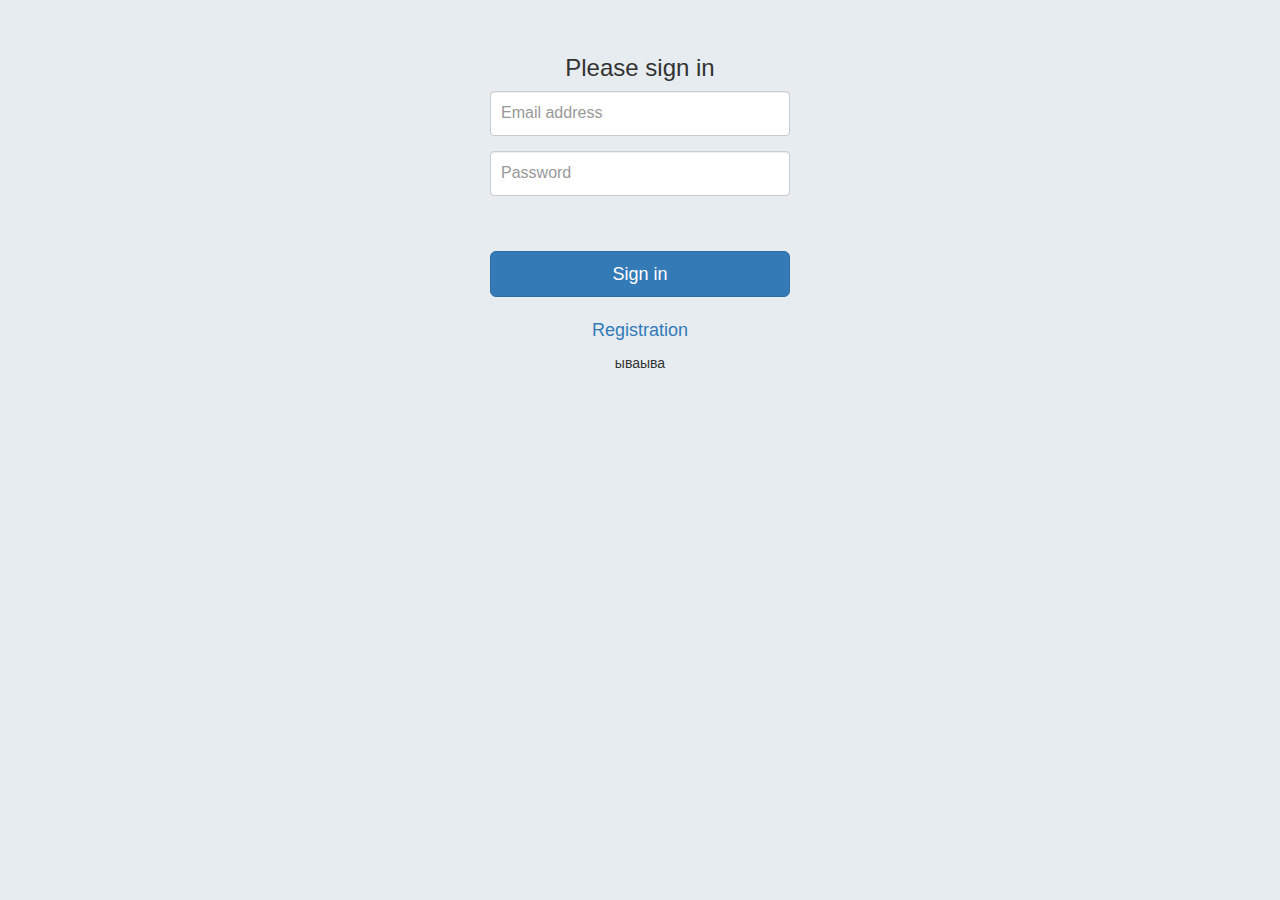
<file: src/main/webapp/WEB-INF/views/index.html>
<!DOCTYPE html>
<html xmlns:th="http://www.thymeleaf.org">
<head>
    <meta content="text/html; charset=UTF-8" http-equiv="Content-Type"/>
    <title>Twitter</title>
    <link rel="stylesheet" href="https://maxcdn.bootstrapcdn.com/bootstrap/4.0.0-alpha.6/css/bootstrap.min.css">
    <link rel="stylesheet" href="https://maxcdn.bootstrapcdn.com/bootstrap/3.3.6/css/bootstrap.min.css">
    <link rel="stylesheet" href="../../resources/static/style.css" th:href="@{/resources/static/style.css}">
    <link rel="shortcut icon" th:href="@{/resources/static/favicon.ico}"/>
</head>
<body class="text-center d-flex align-items-center">
<form class="form-signin" method="post" action="login">
    <img class="mb-4" th:src="@{/resources/icons8-twitter-48.png}"/>
    <h1 class="h3 mb-3 font-weight-normal">Please sign in</h1>
    <div class="form-group"><input type="text" class="form-control" name="email" placeholder="Email address" value=""/>
    </div>
    <div class="form-group"><input type="password" class="form-control" name="pass" placeholder="Password" value=""/>
    </div>
   <br>  <span class="error " th:text="${messages}"></span> <br>
    <button class="btn btn-lg btn-primary btn-block mb-3" type="submit">Sign in</button>
    <a class="btn btn-lg btn-block btn-link" th:href="registration">Registration</a>

    ываыва
</form>
<script src="https://ajax.googleapis.com/ajax/libs/jquery/1.12.0/jquery.min.js"></script>
<script src="https://maxcdn.bootstrapcdn.com/bootstrap/3.3.6/js/bootstrap.min.js"></script>
<script src="https://code.jquery.com/jquery-3.1.1.slim.min.js"></script>
<script src="https://maxcdn.bootstrapcdn.com/bootstrap/4.0.0-alpha.6/js/bootstrap.min.js"></script>
</body>
</html>
</file>
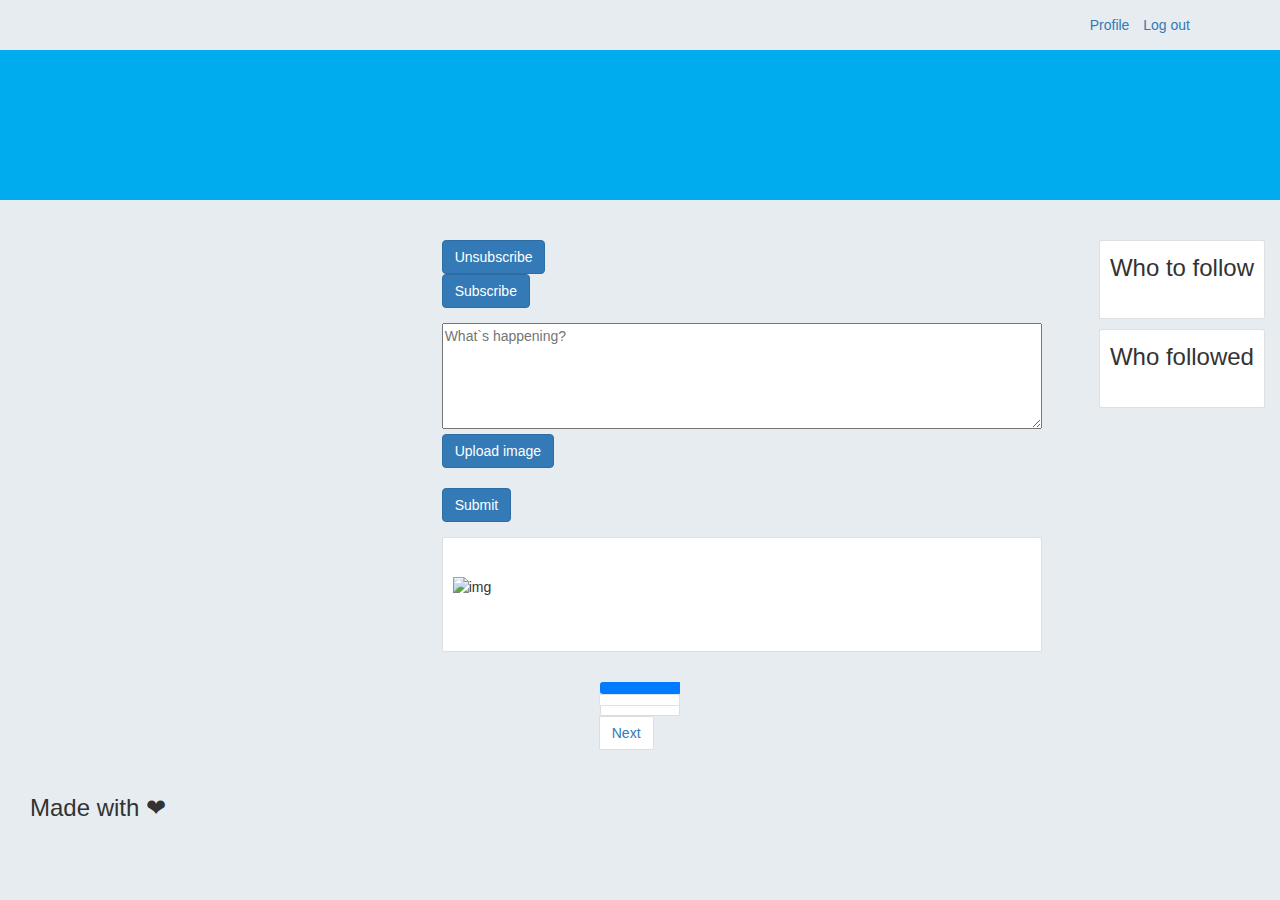
<file: src/main/webapp/WEB-INF/views/listTweets.html>
<!DOCTYPE html>
<html xmlns:th="http://www.thymeleaf.org">
<head>
    <meta content="text/html; charset=UTF-8" http-equiv="Content-Type"/>
    <title>Twitter</title>
    <link rel="stylesheet" href="https://maxcdn.bootstrapcdn.com/bootstrap/4.0.0-alpha.6/css/bootstrap.min.css">
    <link rel="stylesheet" href="https://maxcdn.bootstrapcdn.com/bootstrap/3.3.6/css/bootstrap.min.css">
    <link rel="stylesheet" href="../../resources/static/style.css" th:href="@{/resources/static/style.css}">
    <link rel="shortcut icon" th:href="@{/resources/static/favicon.ico}"/>
</head>
<body>
<div class="container d-flex align-items-center">
    <div class="header d-flex align-items-center justify-content-end">
        <a class="p-2" href='getTweets'><img class="logo" th:src="@{/resources/icons8-twitter-48.png}"></a>
        <nav class="">
            <a class="p-2" th:href='profile'>Profile </a>
            <a class="p-2" th:href='logout'>Log out</a>
        </nav>
    </div>
</div>
<div class="box blue"></div>
<br>
<br>
<section class="contentpage">
    <div class="container-fluid">
        <div class="row">
            <div class="col-md-6 col-xl-4 a1"></div>
            <div class="col-md-6 col-xl-4 a2">
                <div class="subscribe">


                    <div th:if="${userId!=initialUserId}">
                        <div class="form-group">
                            <form name="subscribe" method="post" action="subscribe">
                                <input type="hidden" name="userId" th:value="${userId}"/>
                                <input type="hidden" name="initialUserId" th:value="${initialUserId}"/>

                                <div th:if="${isSubscribed}">
                                    <input class="btn btn-primary" type="submit" value="Unsubscribe">
                                </div>
                                <div th:if="${not isSubscribed}">
                                    <input class="btn btn-primary" type="submit" value="Subscribe">
                                </div>
                            </form>
                        </div>
                    </div>


                    <div th:if="${userId==initialUserId}">
                        <div class="form-group">
                            <form name="form1" action="getTweets" method="post" enctype="multipart/form-data">
                                ​<textarea placeholder="What`s happening?" name="tweet" rows="5" cols="90"></textarea>
                                <label for="file-upload" class="custom-file-upload btn btn-primary">
                                    <i class="fa fa-cloud-upload"></i> Upload image
                                </label>
                                <input id="file-upload" type="file" name="multiPartServlet" style="display: none"/>
                                <br><span class="error"> <font size="3" color="red" th:text="${messages}"></font></span><br>
                                <input type="submit" class="btn btn-primary"
                                       onclick="stringlength(document.form1.tweet,3,280)">
                            </form>
                        </div>
                    </div>


                    <div class="card-holder">
                        <div th:each="tweet: ${tweets}">
                            <div class="card mb-3">
                                <div class="card-body p-3" style="min-height: 30px; max-height: 400px;">
                                    <div class="card-title"
                                         th:text="${tweet.getUserName()} + ' '+ ${tweet.getFormattedTime()}">
                                    </div>
                                    <div th:if="${tweet.getUserId()==initialUserId}">
                                        <div class="right"><a class="p-2"
                                                              th:href="@{'deleteTweet?tweetId=' + ${tweet.getTweetId()} + '&userId='+ ${userId}}">
                                            <img th:src="@{/resources/delete_tweet.png}"></a></div>
                                    </div>


                                    <div th:text="${tweet.getText()}"></div>
                                    <!--   Добавить перенос строки-->


                                    <div th:if="${tweet.getImage() != null}">
                                        <br>
                                        <img alt="img" class="story-small"
                                             th:src="@{'data:image/jpeg;base64,'+${tweet.getImage()}}"
                                             height="300"/>
                                    </div>


                                    <div class="right">
                                        <form action="like" method="post">
                                            <input type="hidden" name="userId" th:value="${userId}"/>
                                            <input type="hidden" name="initialUserId" th:value="${initialUserId}"/>
                                            <input type="hidden" name="currentPage" th:value="${currentPage}"/>
                                            <input type="hidden" name="tweetId" th:value="${tweet.getTweetId()}"/>
                                            <div th:if="${tweet.getNumberOfLikes()!=0}"
                                                 th:text=" ${tweet.getNumberOfLikes()}">
                                            </div>
                                            <div th:if="${tweet.isLiked()}">
                                                <button class="noborder" type="submit" name="like" value="false">
                                                    <img
                                                            th:src="@{/resources/heart_full.png}">
                                                </button>
                                            </div>
                                            <div th:if="${not tweet.isLiked()}">
                                                <button class="noborder" type="submit" name="like" value="true"><img
                                                        th:src="@{/resources/heart_empty.png}">
                                                </button>
                                            </div>
                                        </form>
                                    </div>
                                </div>
                            </div>
                        </div>
                    </div>
                </div>

                <center>
                    <nav aria-label="Navigation for twitts">
                        <ul class="pagination">
                            <li th:if="${currentPage != 1}" class="page-item"><a class="page-link"
                                                                                 th:href="@{'getTweets?currentPage=' + ${currentPage-1} + '&userId='+${userId}}">Previous</a>
                            </li>
                           <th:block th:if="${noOfPages != 0}">
                            <!--                                                ${noOfPages}-->
                            <th:block th:each="i : ${#numbers.sequence( 1, noOfPages )}">
                                <li th:if="${currentPage eq i}" class="page-item active"><a class="page-link"
                                                                                            th:text=" ${i}">
                                    <span class="sr-only">(current)</span></a>
                                </li>
                                <li th:if="${currentPage != i}" class="page-item"><a class="page-link"
                                                                                     th:href="@{'getTweets?currentPage='+${i}+'&userId='+${userId}}"
                                                                                     th:text="${i}"></a>
                                </li>
                            </th:block>
                           </th:block>
                            <li th:if="${currentPage lt noOfPages}" class="page-item"><a class="page-link"
                                                                                         th:href="@{'getTweets?currentPage='+${currentPage+1}+'&userId='+${userId}}">Next</a>
                            </li>
                        </ul>
                    </nav>
                </center>

            </div>
            <div class="col-md-6 col-xl-4 a3">
                <div class="users-block">
                    <div class="card mb-3">
                        <div class="card-body p-3">
                            <font size="5"> Who to follow</font>
                            <div th:if="${notFollowedUsers!=null}">
                                <div th:each="unFollowedUser: ${notFollowedUsers}">
                                    <div>
                                        <font size="3"> <a class="p-2"
                                                           th:href="@{'getTweets?userId=' + ${unFollowedUser.getId()}}"
                                                           th:text="${unFollowedUser.getName()}"></a>
                                        </font>
                                    </div>
                                </div>
                            </div>
                        </div>
                    </div>
                </div>
                <div class="users-block">
                    <div class="card mb-3">
                        <div class="card-body p-3">
                            <font size="5"> Who followed</font>
                            <div th:if="${followedUsers!=null}">
                                <div th:each="followedUser: ${followedUsers}">
                                    <div>
                                        <font size="3"> <a class="p-2"
                                                           th:href="@{'getTweets?userId=' + ${followedUser.getId()}}"
                                                           th:text="${followedUser.getName()}"></a>

                                        </font>
                                    </div>
                                </div>
                            </div>
                        </div>
                    </div>
                </div>
            </div>
        </div>
    </div>
</section>
<footer>
    <div class="container-fluid">
        <div class="container-fluid">
            <h3>Made with ❤</h3>
        </div>
    </div>
</footer>
<script type="text/javascript">
    function stringlength(inputtxt, minlength, maxlength) {
        var field = inputtxt.value;
        if (field.length < minlength || field.length > maxlength) {
            alert("Please input field between " + minlength + " and " + maxlength + " characters");
            return false;
        } else {
            return true;
        }
    }
</script>
<script src="https://ajax.googleapis.com/ajax/libs/jquery/1.12.0/jquery.min.js"></script>
<script src="https://maxcdn.bootstrapcdn.com/bootstrap/3.3.6/js/bootstrap.min.js"></script>
<script src="https://code.jquery.com/jquery-3.1.1.slim.min.js"></script>
<script src="https://maxcdn.bootstrapcdn.com/bootstrap/4.0.0-alpha.6/js/bootstrap.min.js"></script>
</body>
</html>
</file>
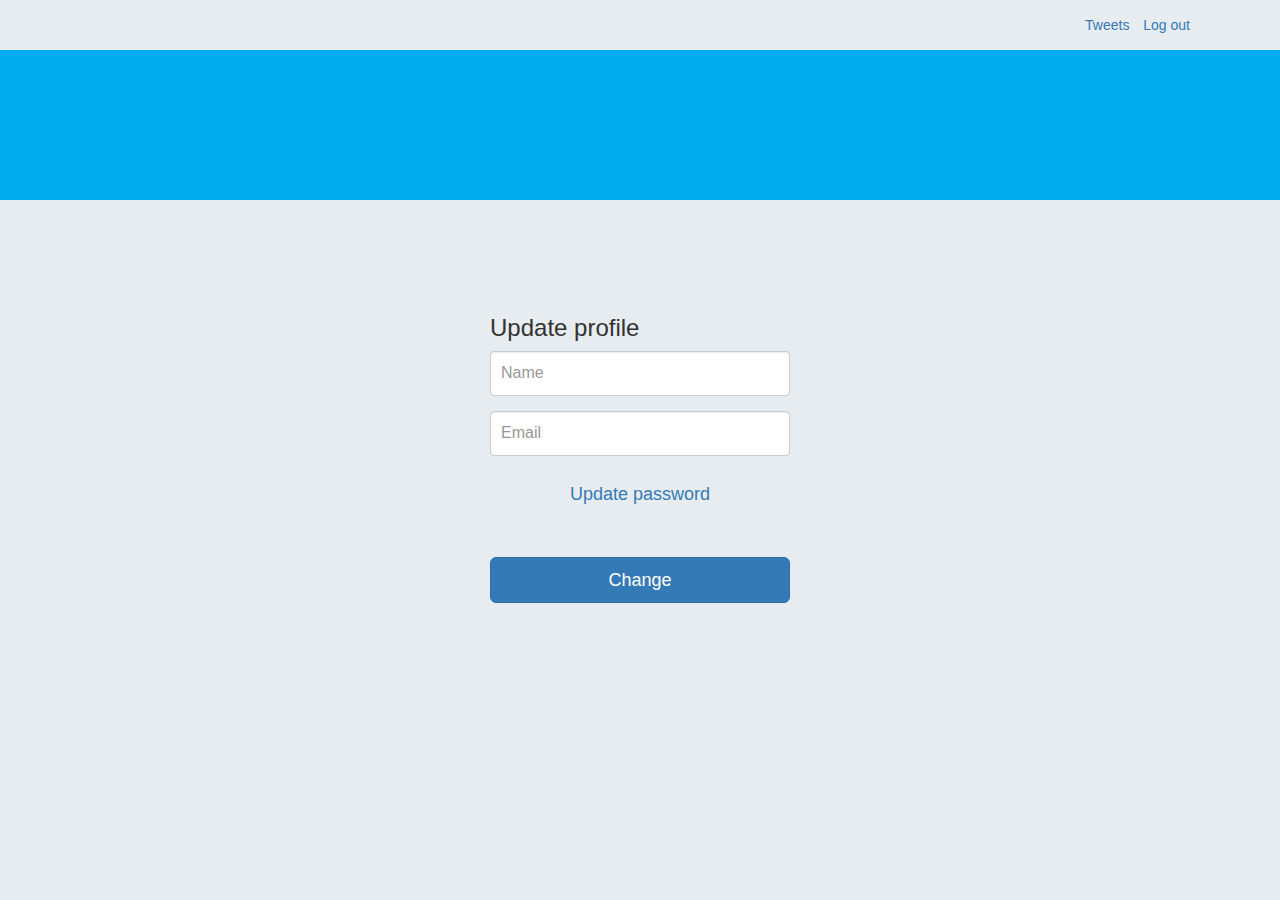
<file: src/main/webapp/WEB-INF/views/profile.html>
<!DOCTYPE html>
<html xmlns:th="http://www.thymeleaf.org">
<head>
    <meta content="text/html; charset=UTF-8" http-equiv="Content-Type"/>
    <title>Twitter</title>
    <link rel="stylesheet" href="https://maxcdn.bootstrapcdn.com/bootstrap/4.0.0-alpha.6/css/bootstrap.min.css">
    <link rel="stylesheet" href="https://maxcdn.bootstrapcdn.com/bootstrap/3.3.6/css/bootstrap.min.css">
    <link rel="stylesheet" href="../../resources/static/style.css" th:href="@{/resources/static/style.css}">
    <link rel="shortcut icon" th:href="@{/resources/static/favicon.ico}"/>
</head>
<body>
<div class="container d-flex align-items-center">
    <div class="header d-flex align-items-center justify-content-end">
        <a class="p-2" href='getTweets'><img class="logo" th:src="@{/resources/icons8-twitter-48.png}"></a>
        <nav class="">
            <a class="p-2" th:href='getTweets'>Tweets </a>
            <a class="p-2" th:href='logout'>Log out</a>
        </nav>
    </div>
</div>
<div class="box blue"></div>
<br>
<br>
<center><br><span class="error" th:text="${completeMessage}"></span><br></center>
<form class="form-signin" method="post" action="profile">
    <h1 class="h3 mb-3 font-weight-normal">Update profile</h1>
    <div class="form-group"><input type="text" class="form-control" name="user_name" placeholder="Name"
                                   th:value="${oldName}"/>
    </div>
    <div class="form-group"><input type="text" class="form-control" name="user_email" placeholder="Email"
                                   th:value="${oldEmail}"/>
    </div>
    <a class="btn btn-lg btn-block btn-link" th:href="updatePassword">Update password</a>
    <center><br><span class="error" th:text="${errorMessage}"></span><br></center>
    <button class="btn btn-lg btn-primary btn-block mb-3" type="submit">Change</button>
    <br>
</form>
<script src="https://ajax.googleapis.com/ajax/libs/jquery/1.12.0/jquery.min.js"></script>
<script src="https://maxcdn.bootstrapcdn.com/bootstrap/3.3.6/js/bootstrap.min.js"></script>
<script src="https://code.jquery.com/jquery-3.1.1.slim.min.js"></script>
<script src="https://maxcdn.bootstrapcdn.com/bootstrap/4.0.0-alpha.6/js/bootstrap.min.js"></script>
</body>
</html>
</file>
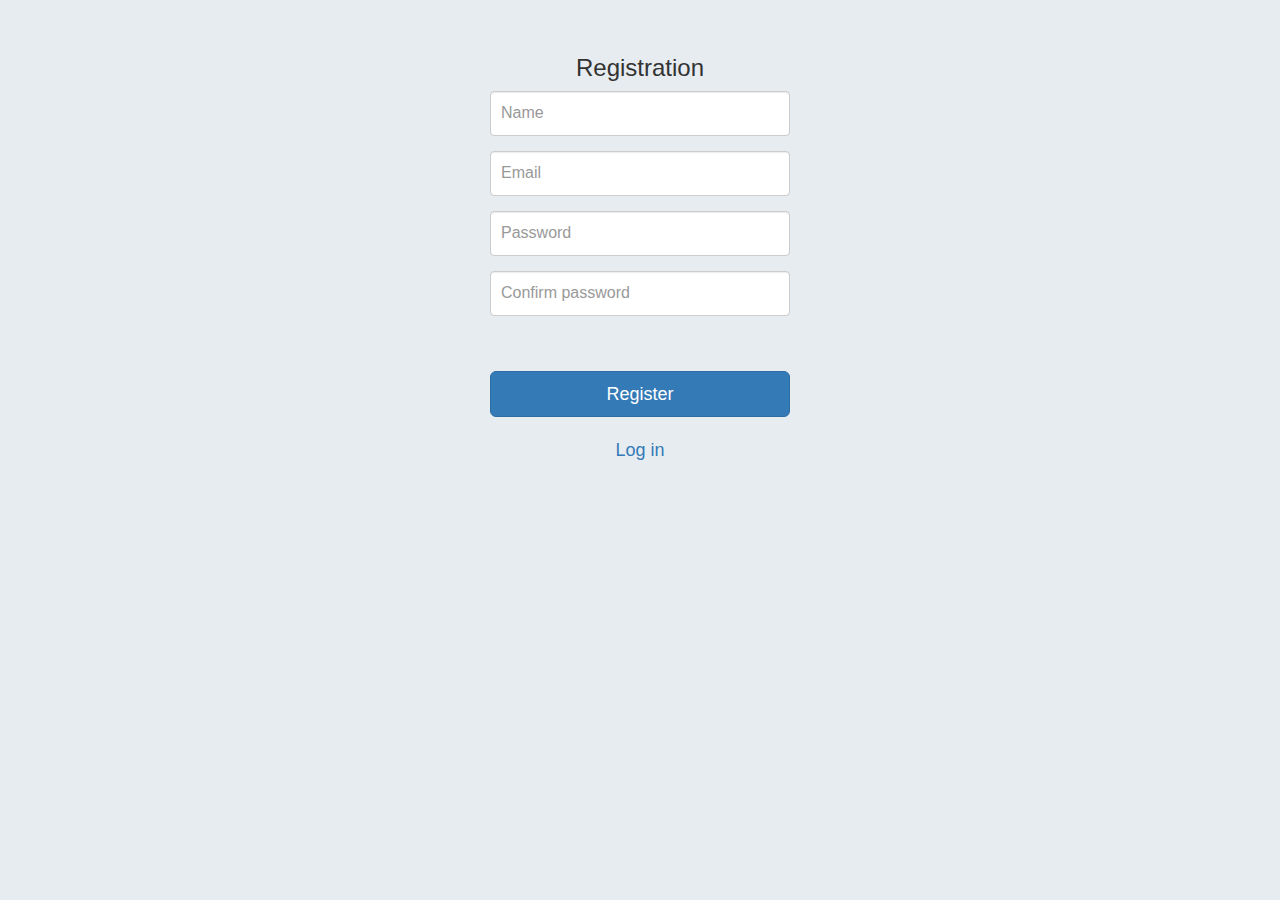
<file: src/main/webapp/WEB-INF/views/registration.html>
<!DOCTYPE html>
<html xmlns:th="http://www.thymeleaf.org">
<head>
    <meta content="text/html; charset=UTF-8" http-equiv="Content-Type"/>
    <title>Twitter</title>
    <link rel="stylesheet" href="https://maxcdn.bootstrapcdn.com/bootstrap/4.0.0-alpha.6/css/bootstrap.min.css">
    <link rel="stylesheet" href="https://maxcdn.bootstrapcdn.com/bootstrap/3.3.6/css/bootstrap.min.css">
    <link rel="stylesheet" href="../../resources/static/style.css" th:href="@{/resources/static/style.css}">
    <link rel="shortcut icon" th:href="@{/resources/static/favicon.ico}"/>
</head>
<body class="text-center d-flex align-items-center">
<form class="form-signin" method="post" action="registration" onsubmit="return validation(user_name, email, password)">
    <img class="mb-4" th:src="@{/resources/icons8-twitter-48.png}">
    <h1 class="h3 mb-3 font-weight-normal">Registration</h1>
    <div class="form-group"><input type="text" class="form-control" name="user_name" placeholder="Name"
                                   value=""/>
    </div>
    <div class="form-group"><input type="text" class="form-control" name="email" placeholder="Email"
                                   value=""/>
    </div>
    <div class="form-group"><input type="password" class="form-control" name="password" placeholder="Password"
                                   value=""/>
    </div>
    <div class="form-group"><input type="password" class="form-control" name="confirm_password" placeholder="Confirm password"
                                   value=""/>
    </div>
    <center><br><span class="error" th:text="${messages}"></span><br></center>
    <button class="btn btn-lg btn-primary btn-block mb-3" type="submit">Register</button>
    <a class="btn btn-lg btn-block btn-link" href="login">Log in</a>
</form>
<script type="text/javascript">
    function validation(user_name, user_email, user_password) {
        var name = user_name.value;
        var email = user_email.value;
        var password = user_password.value;
        var minLen = 3;
        var maxLen = 20;
        if (name.length < minLen || name.length > maxLen) {
            alert("Name must be longer than " + minLen + " characters and shorter than " + maxLen + " characters");
            return false;
        }
        if (!email.match(/^(([^<>()\[\]\.,;:\s@\"]+(\.[^<>()\[\]\.,;:\s@\"]+)*)|(\".+\"))@(([^<>()\.,;\s@\"]+\.{0,1})+([^<>()\.,;:\s@\"]{2,}|[\d\.]+))$/)) {
            alert("Required a valid email");
            return false;
        }
        if (email.indexOf(' ') != -1 || email.indexOf('..') != -1) {
            alert("Required a valid email");
            return false;
        }

        if (password.length < minLen || password.length > maxLen) {
            alert("Password must be longer than " + minLen + " characters and shorter than " + maxLen + " characters");
            return false;
        }
        return true;
    }
</script>
<script src="https://ajax.googleapis.com/ajax/libs/jquery/1.12.0/jquery.min.js"></script>
<script src="https://maxcdn.bootstrapcdn.com/bootstrap/3.3.6/js/bootstrap.min.js"></script>
<script src="https://code.jquery.com/jquery-3.1.1.slim.min.js"></script>
<script src="https://maxcdn.bootstrapcdn.com/bootstrap/4.0.0-alpha.6/js/bootstrap.min.js"></script>
</body>
</html>
</file>
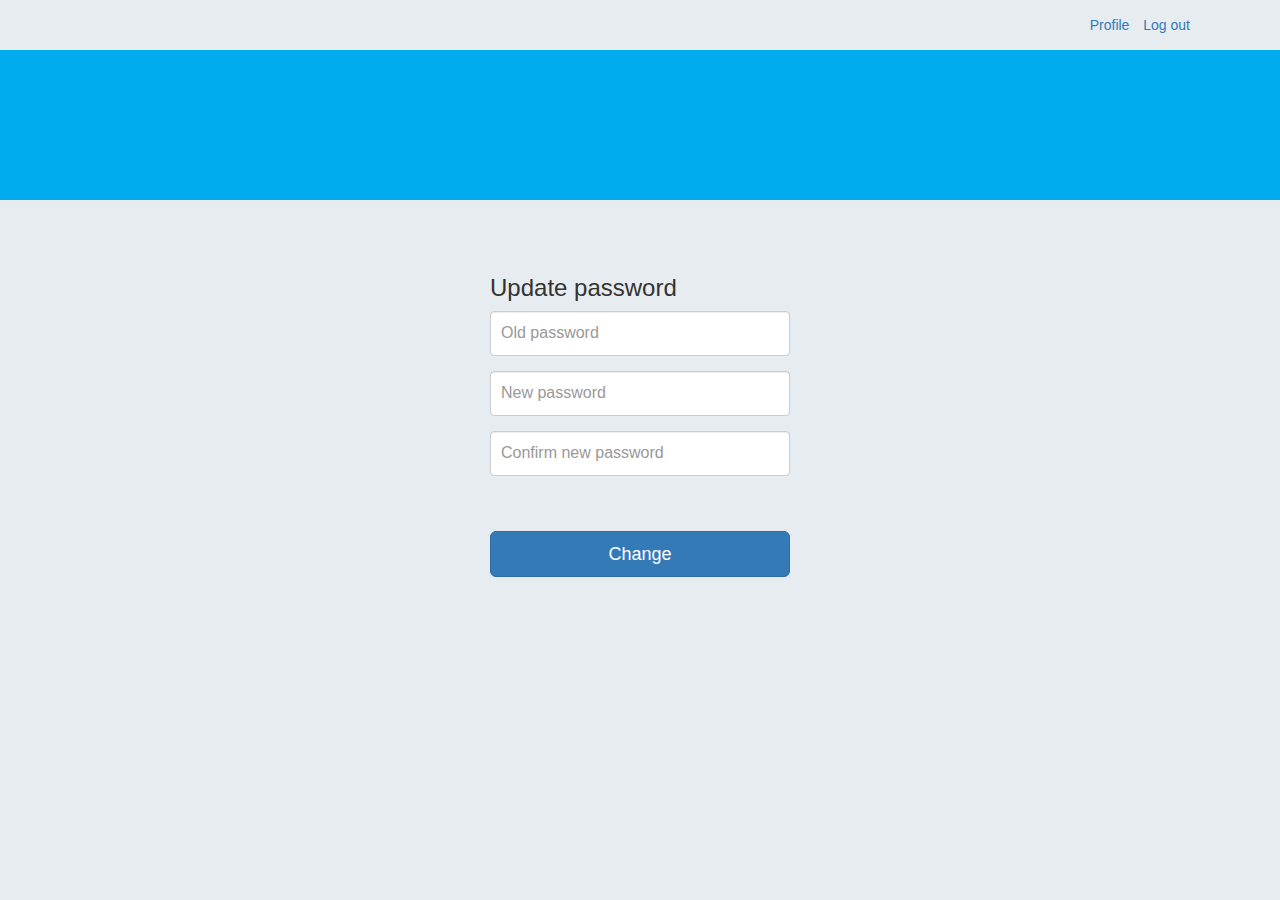
<file: src/main/webapp/WEB-INF/views/updatePassword.html>
<!DOCTYPE html>
<html xmlns:th="http://www.thymeleaf.org">
<head>
    <meta content="text/html; charset=UTF-8" http-equiv="Content-Type"/>
    <title>Twitter</title>
    <link rel="stylesheet" href="https://maxcdn.bootstrapcdn.com/bootstrap/4.0.0-alpha.6/css/bootstrap.min.css">
    <link rel="stylesheet" href="https://maxcdn.bootstrapcdn.com/bootstrap/3.3.6/css/bootstrap.min.css">
    <link rel="stylesheet" href="../../resources/static/style.css" th:href="@{/resources/static/style.css}">
    <link rel="shortcut icon" th:href="@{/resources/static/favicon.ico}"/>
</head>
<body>
<div class="container d-flex align-items-center">
    <div class="header d-flex align-items-center justify-content-end">
        <a class="p-2" href='getTweets'><img class="logo" th:src="@{/resources/icons8-twitter-48.png}"></a>
        <nav class="">
            <a class="p-2" th:href='profile'>Profile </a>
            <a class="p-2" th:href='logout'>Log out</a>
        </nav>
    </div>
</div>
<div class="box blue"></div>
<br>
<br>
<form class="form-signin" method="post" action="updatePassword">
    <h1 class="h3 mb-3 font-weight-normal">Update password</h1>
    <input type="hidden" name="email" th:value="${email}" />
        <div class="form-group"><input type="password" class="form-control" name="oldPassword" placeholder="Old password"
                                       value=""/>
        </div>
        <div class="form-group"><input type="password" class="form-control" name="password" placeholder="New password"
                                       value=""/>
        </div>
        <div class="form-group"><input type="password" class="form-control" name="confirmPassword" placeholder="Confirm new password"
                                       value=""/>
        </div>
    <center><br><span class="error" th:text="${messages}"></span><br></center>
    <button class="btn btn-lg btn-primary btn-block mb-3" type="submit">Change</button>
    <br>
</form>
<script src="https://ajax.googleapis.com/ajax/libs/jquery/1.12.0/jquery.min.js"></script>
<script src="https://maxcdn.bootstrapcdn.com/bootstrap/3.3.6/js/bootstrap.min.js"></script>
<script src="https://code.jquery.com/jquery-3.1.1.slim.min.js"></script>
<script src="https://maxcdn.bootstrapcdn.com/bootstrap/4.0.0-alpha.6/js/bootstrap.min.js"></script>
</body>
</html>
</file>
